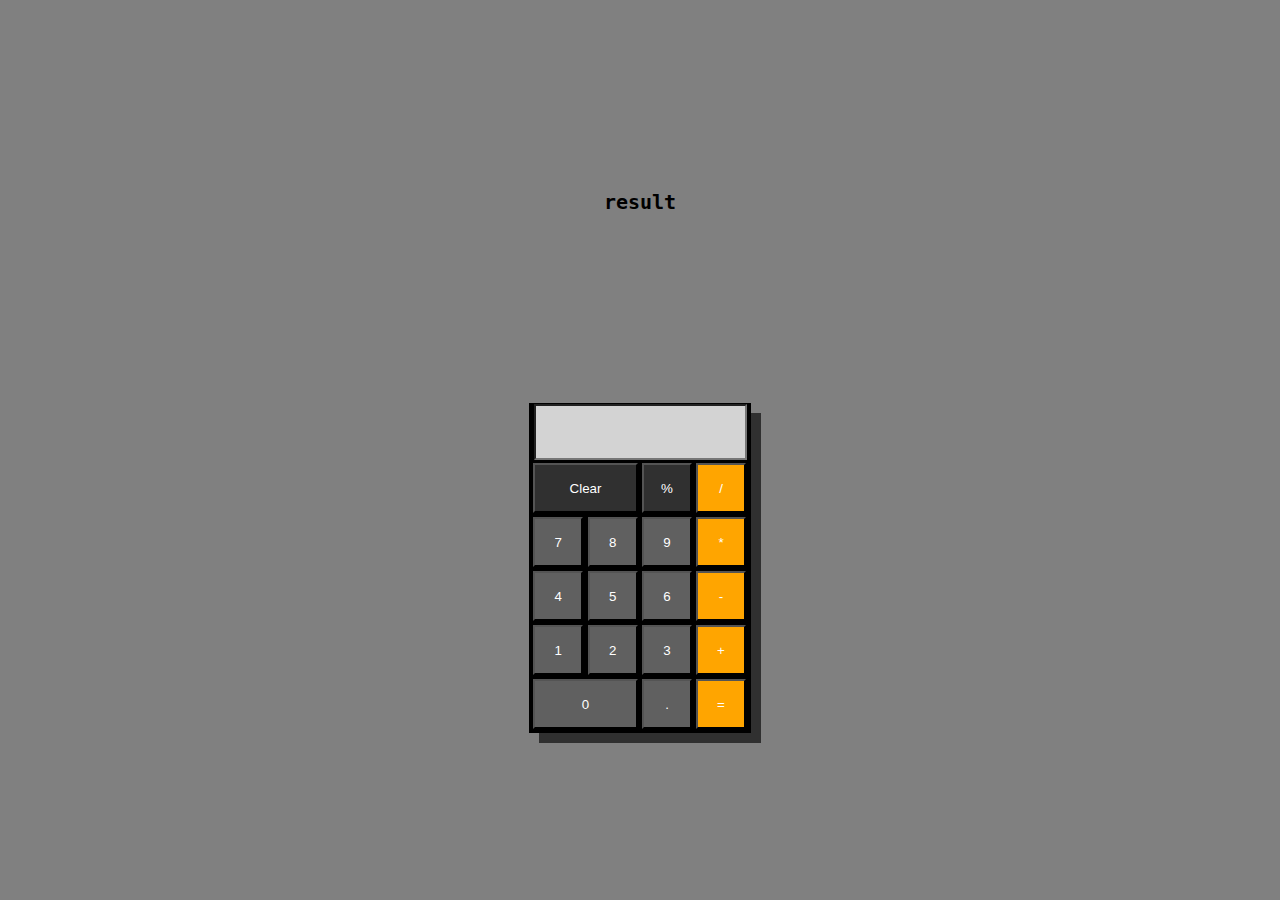
<file: Calculator/index.html>
<!DOCTYPE html>
<html lang="en" dir="ltr">
  <head>
    <meta charset="utf-8">
    <title></title>
    <link rel="stylesheet" href="styles.css">
  </head>
  <body>
    <pre class="result">result</pre>
    <div class="frame">
      <input class="input-box" type="text" name="" value="">
<table>
  <tr>
    <td colspan="2"><input class="darkgrey" id="zero" type="button" name="" value="Clear"></td>
    <td><input class="darkgrey" type="button" name="" value="%"></td>
    <td><input class="orange" type="button" name="" value="/"></td>
  </tr>
  <tr>
    <td><input class="grey" type="button" name="" value="7"></td>
    <td><input class="grey" type="button" name="" value="8"></td>
    <td><input class="grey" type="button" name="" value="9"></td>
    <td><input class="orange" type="button" name="" value="*"></td>
  </tr>
  <tr>
    <td><input class="grey" type="button" name="" value="4"></td>
    <td><input class="grey" type="button" name="" value="5"></td>
    <td><input class="grey" type="button" name="" value="6"></td>
    <td><input class="orange" type="button" name="" value="-"></td>
  </tr>
  <tr>
    <td><input class="grey" type="button" name="" value="1"></td>
    <td><input class="grey" type="button" name="" value="2"></td>
    <td><input class="grey" type="button" name="" value="3"></td>
    <td><input class="orange" type="button" name="" value="+"></td>
  </tr>
  <tr>
    <td colspan="2"><input class="grey" id="zero" type="button" name="" value="0"></td>
    <td><input class="grey" type="button" name="" value="."></td>
    <td><input class="orange" type="button" name="" value="="></td>
  </tr>
</table>
    </div>
    <script src="https://ajax.googleapis.com/ajax/libs/jquery/3.6.1/jquery.min.js"></script>
    <script src="index.js" charset="utf-8"></script>
  </body>
</html>
</file>
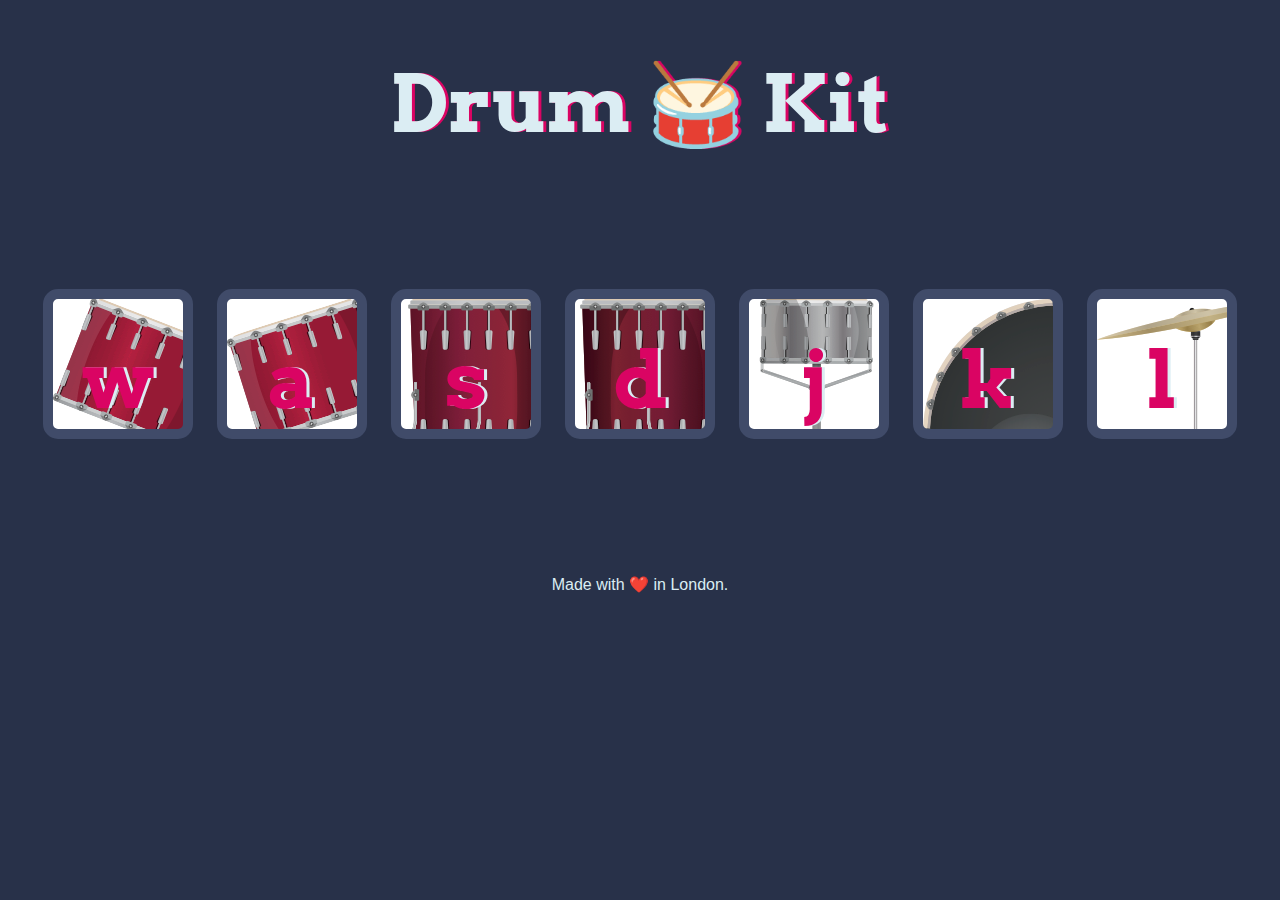
<file: Drum/index.html>
<!DOCTYPE html>
<html lang="en" dir="ltr">

<head>
  <meta charset="utf-8">
  <title>Drum Kit</title>
  <link rel="stylesheet" href="styles.css">
  <link href="https://fonts.googleapis.com/css?family=Arvo" rel="stylesheet">
</head>

<body>

  <h1 id="title">Drum 🥁 Kit</h1>
  <div class="set">
    <button class="w drum">w</button>
    <button class="a drum">a</button>
    <button class="s drum">s</button>
    <button class="d drum">d</button>
    <button class="j drum">j</button>
    <button class="k drum">k</button>
    <button class="l drum">l</button>
  </div>


  <script src="index.js" charset="utf-8"></script>
</body>
<footer>
  Made with ❤️ in London.
</footer>

</html>
</file>
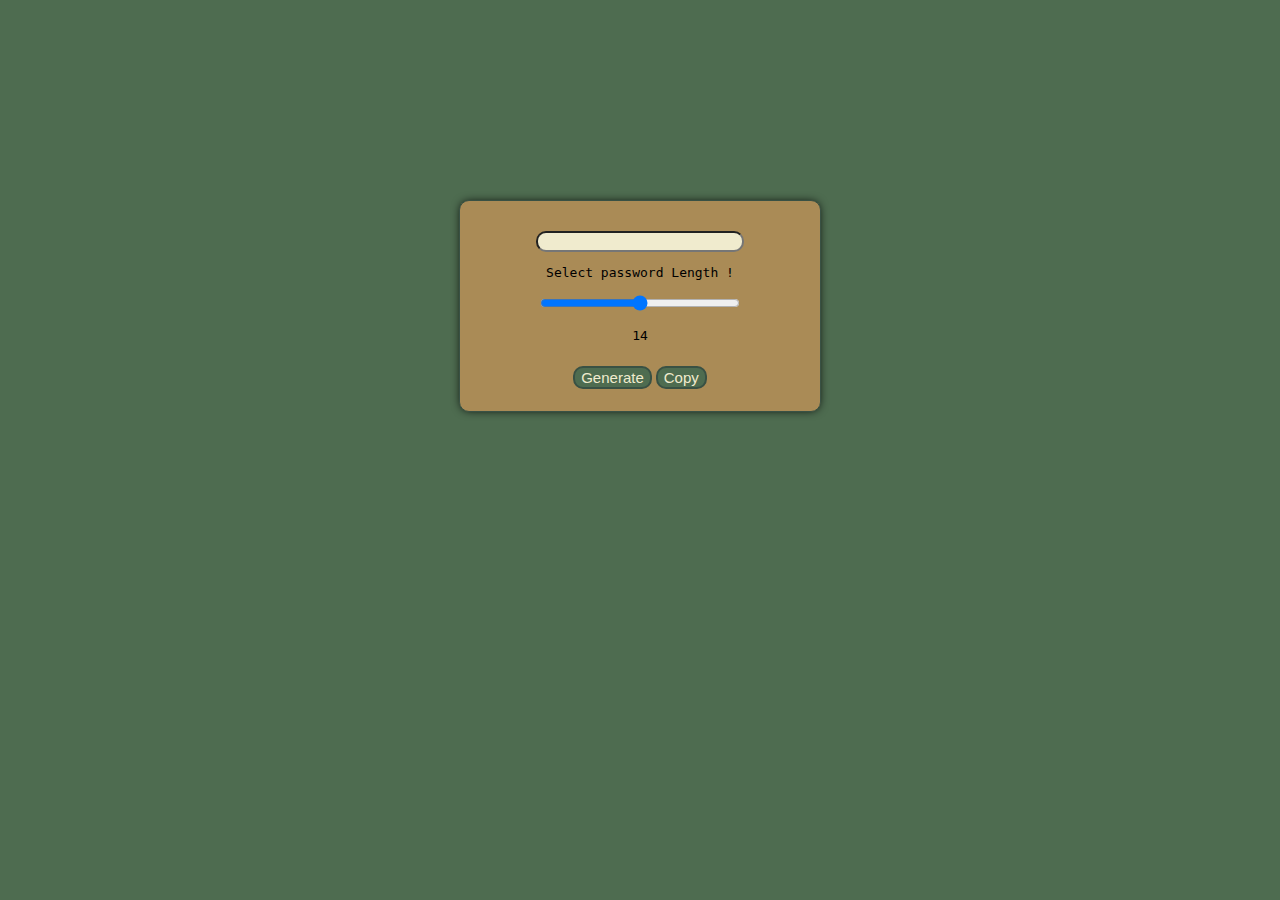
<file: Password Generator/index.html>
<!DOCTYPE html>
<html lang="en" dir="ltr">
  <head>
    <meta charset="utf-8">
    <title></title>
  </head>
  <link rel="stylesheet" href="styles.css">
  <body>
    <div class="box">
      <input class="password" type="text" name="" value=""><br />
      <pre>Select password Length !</pre>
      <input class="slider" type="range" min="8" max="20" value=" "><br>
      <pre class="slider-value"></pre>
      <input class="submit-button button" type="button" value="Generate">
      <input class="copy-button button" type="button" name="" value="Copy">
    </div>





    <script type="text/javascript" src="index.js" charset="utf-8"></script>
  </body>
</html>
</file>
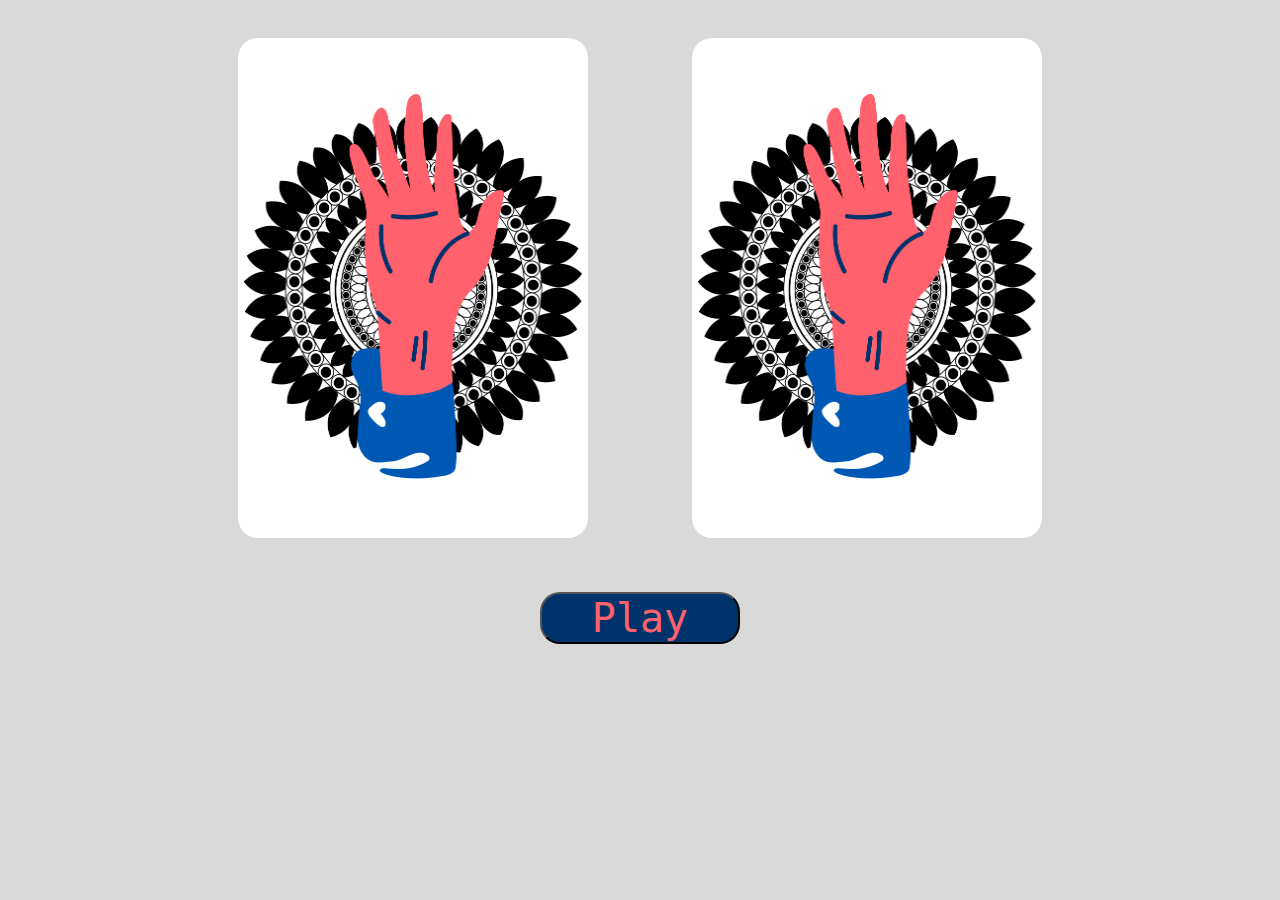
<file: rock-paper-scissor/index.html>
<!DOCTYPE html>
<html lang="en" dir="ltr">
  <head>
    <meta charset="utf-8">
    <title>rock-paper-scissor</title>
    <link rel="stylesheet" href="styles.css">
  </head>
  <body>
  <div class="cards">
        <img class="cards-image" src="images/0.png" alt="scissor-image">
  </div>
  <div class="cards">
        <img class="cards-image" src="images/0.png" alt="rock-image">
  </div>
  <br>
  <button class="play-button" type="button" name="button">Play</button>
  <script src="index.js" type="text/javascript" charset="utf-8"></script>
  </body>
</html>
</file>
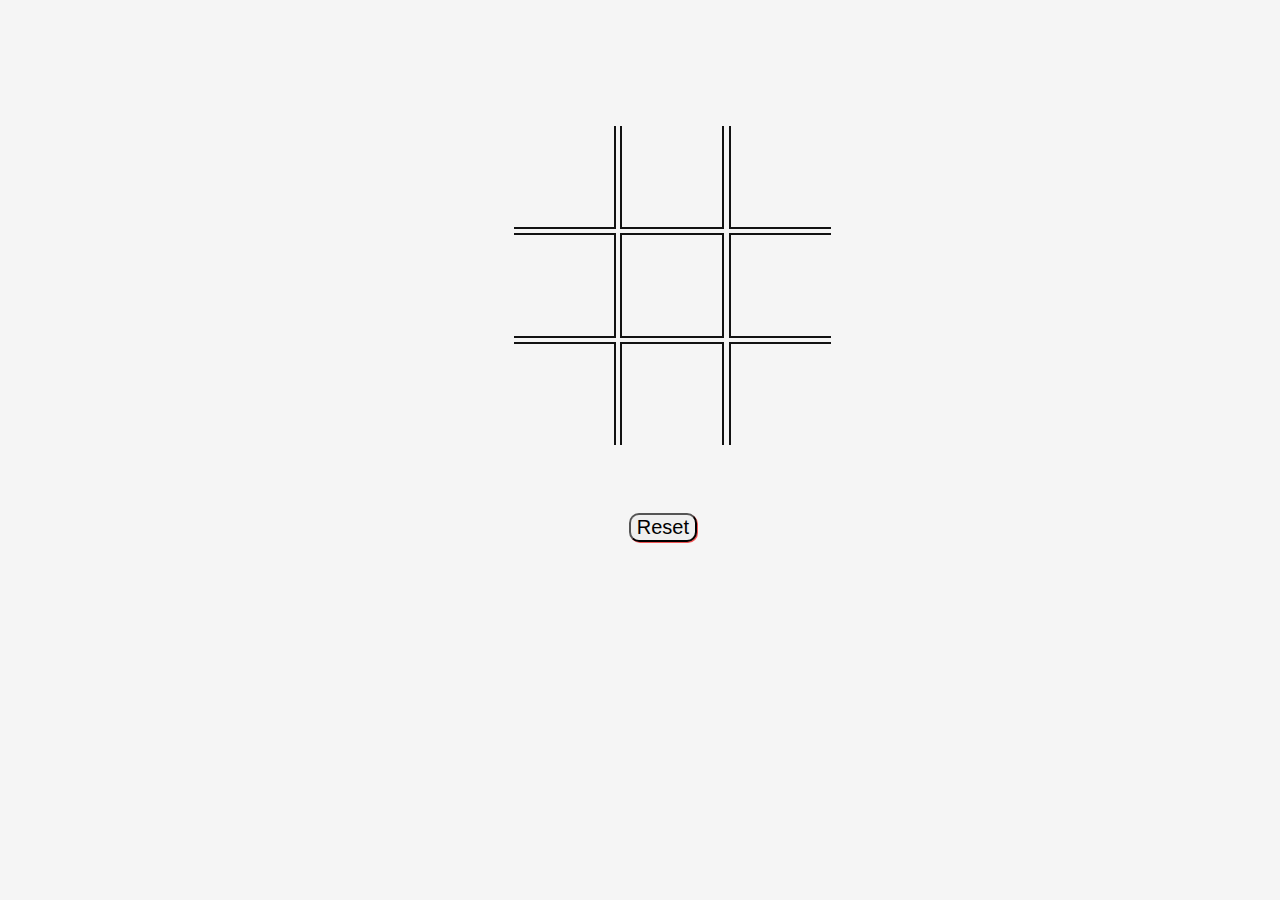
<file: tic-tak-toe/index.html>
<!DOCTYPE html>
<html lang="en" dir="ltr">

<head>
  <meta charset="utf-8">
  <title>tic-tak-toe</title>
  <link rel="stylesheet" href="styles.css">
</head>

<body>
  <div class="frame">
    <pre class="winner"></pre>

  <div class="block tops lefts"></div>
  <div class="block tops"></div>
  <div class="block tops rights"></div>

  <br>

  <div class="block lefts"></div>
  <div class="block"></div>
  <div class="block rights"></div>

  <br>

  <div class="block bottoms lefts"></div>
  <div class="block bottoms"></div>
  <div class="block bottoms rights"></div>

  </div>

  <input class='reset' type="button" name="" value="Reset">

  <script src="index.js" charset="utf-8"></script>
</body>

</html>
</file>
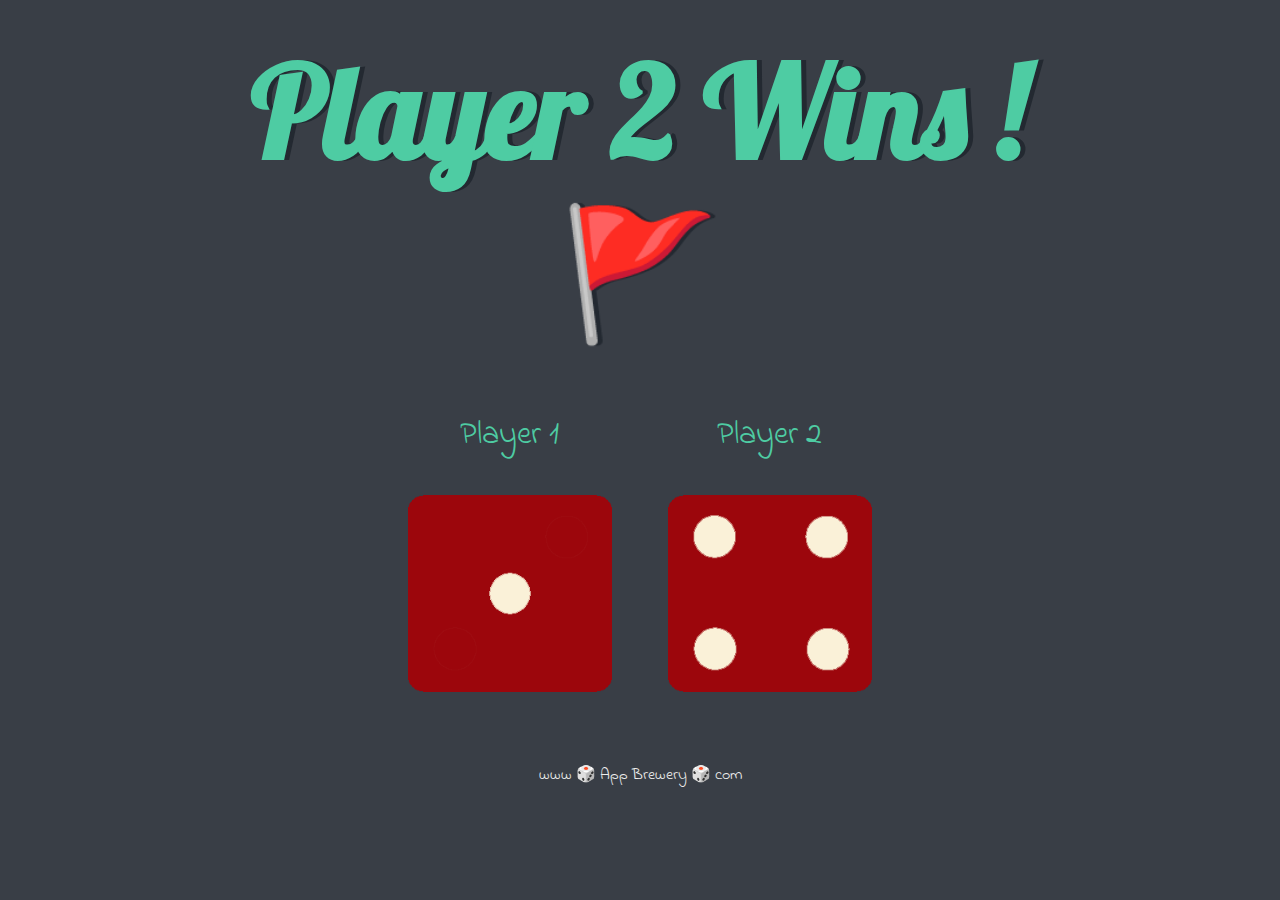
<file: Dice/dicee.html>
<!DOCTYPE html>
<html lang="en" dir="ltr">
  <head>
    <meta charset="utf-8">
    <title>Dicee</title>
    <link rel="stylesheet" href="styles.css">
    <link href="https://fonts.googleapis.com/css?family=Indie+Flower|Lobster" rel="stylesheet">

  </head>
  <body>

    <div class="container">
      <h1>Refresh Me</h1>

      <div class="dice">
        <p>Player 1</p>
        <img class="img1" src="images/dice6.png">
      </div>

      <div class="dice">
        <p>Player 2</p>
        <img class="img2" src="images/dice6.png">
      </div>

    </div>

  <script src="index.js" type="text/javascript"></script>
  </body>

  <footer>
    www 🎲 App Brewery 🎲 com
  </footer>
</html>
</file>
<file: Calculator/styles.css>
body {
  text-align: center;
  background-color: #808080;
  font-size: 20px;
}

.frame {
  margin: auto;
  margin-top: 15%;
  width: 220px;
  font-size: 20px;
  background-color: black;
  border: 1px black solid;
  box-shadow: 10px 10px #303030 ;
}

.input-box {
  width: 205px;
  background: lightgrey;
  color: black;
  font-size: 20px;
}

input {
  width: 50px;
  height: 50px;
  border-radius: none;
  color: white;
}

#zero {
  width: 105px;
}

.result {
  margin: auto;
  width: 220px;
  margin-top: 15%;
  color: black;
  font-weight: bold;

}

.orange {
  background-color: orange;
}


.grey {
  background-color: #606060;
}

.darkgrey {
  background: #303030;
}
</file>
<file: Drum/styles.css>
body {
  text-align: center;
  background-color: #283149;
}

h1 {
  font-size: 5rem;
  color: #DBEDF3;
  font-family: "Arvo", cursive;
  text-shadow: 3px 0 #DA0463;

}

footer {
  color: #DBEDF3;
  font-family: sans-serif;
}

.w {
    background-image: url("images/tom1.png");
}

.a {
    background-image: url("images/tom2.png");
}

.s {
    background-image: url("images/tom3.png");
}

.d {
    background-image: url("images/tom4.png");
}

.j {
    background-image: url("images/snare.png");
}

.k {
    background-image: url("images/kick.png");
}

.l {
    background-image: url("images/crash.png");
}

.set {
  margin: 10% auto;
}

.game-over {
  background-color: red;
  opacity: 0.8;
}

.pressed {
  box-shadow: 0 3px 4px 0 #DBEDF3;
  opacity: 0.5;
}

.red {
  color: red;
}

.drum {
  outline: none;
  border: 10px solid #404B69;
  font-size: 5rem;
  font-family: 'Arvo', cursive;
  line-height: 2;
  font-weight: 900;
  color: #DA0463;
  text-shadow: 3px 0 #DBEDF3;
  border-radius: 15px;
  display: inline-block;
  width: 150px;
  height: 150px;
  text-align: center;
  margin: 10px;
  background-color: white;
}
</file>
<file: Password Generator/styles.css>
body {
  text-align: center;
  background-color: #4E6C50;
}

.box {
  border: 1px #395144 solid;
  height: 150px;
  width: 300px;
  margin: auto;
  margin-top: 200px;
  padding: 30px;
  background-color: #AA8B56;
  border-radius: 10px;
  box-shadow: 0 0 10px -2px black;
}

.password {
  width: 200px;
  background-color: #F0EBCE;
  border-radius: 10px;
  color: #395144;
}

.slider {
  width: 200px;
}

.submit-button {
  margin-top: 10px;
}


.button {
  border-radius: 10px;
  font-size: 15px;
  background-color: #4E6C50;
  color: #F0EBCE;
  border: 2px solid #395144;
}

.button:hover  {
  background-color: #F0EBCE;
  color: #4E6C50;
}
</file>
<file: rock-paper-scissor/styles.css>
body {
  text-align: center;
  background-color: #D9D9D9;
}

.cards {
  height: 500px;
  width: 350px;
  display: inline-block;
  margin-top: 30px;
  margin-left: 50px;
  margin-right: 50px;
}

.play-button {
  font-family: monospace;
  margin-top: 50px;
  font-size: 40px;
  width: 200px;
  border-radius: 20px;
  background-color: #00336B;
  color: #FF616D;
}

.play-button:hover {
  background-color: #FF616D;
  color: #00336B;
}

.cards-image  {
  height: 500px;
  width: 350px;
  border-radius: 20px;
}

.win {
  border-radius: 20px;
  box-shadow: 0 0 50px -2px green;
}

.lose {
  border-radius: 20px;
  box-shadow: 0 0 50px -2px red;
}
</file>
<file: tic-tak-toe/styles.css>
body {
  font-family: sans-serif;
  background-color: #F5F5F5;
}


/* Frame containing all the divs */

.frame {
  margin-left:40%;
  margin-top: 10%;
}

/* Each individual block/square */
.block {
  display: inline-block;
  height: 100px;
  width: 100px;
  border: 2px #121212 solid;
  overflow: hidden;
  font-size: 90px;
  text-align: center;
  padding-top: 1px;
  color: #30475E;
}


.block:hover {
  background-color: #F05454;
}


/* Removing div border */
.lefts {
  border-left: none;
}

.rights {
  border-right: none;
}

.tops {
  border-top: none;
}

.bottoms  {
  border-bottom: none;
}


/* Highlight the winning combination */
.won {
  background-color: #3E8E7E;
}

/* Disable button after the player has won */
.disable {
  pointer-events: none;
}


/* design for reset button */
.reset {
  position: absolute;
  margin-left: 48.5%;
  margin-top: 5%;
  font-size: 20px;
  border-radius: 10px;
  box-shadow: 1px 1px #F05454;
}

.reset:hover {
  background-color: #30475E;
  color: white;
}

/* Display text on winning */
.winner  {
  font-size: 30px;
}
</file>
<file: Dice/styles.css>
.container {
  width: 70%;
  margin: auto;
  text-align: center;
}

.dice {
  text-align: center;
  display: inline-block;

}

body {
  background-color: #393E46;
}

h1 {
  margin: 30px;
  font-family: 'Lobster', cursive;
  text-shadow: 5px 0 #232931;
  font-size: 8rem;
  color: #4ECCA3;
}

p {
  font-size: 2rem;
  color: #4ECCA3;
  font-family: 'Indie Flower', cursive;
}

img {
  width: 80%;
}

footer {
  margin-top: 5%;
  color: #EEEEEE;
  text-align: center;
  font-family: 'Indie Flower', cursive;

}
</file>
